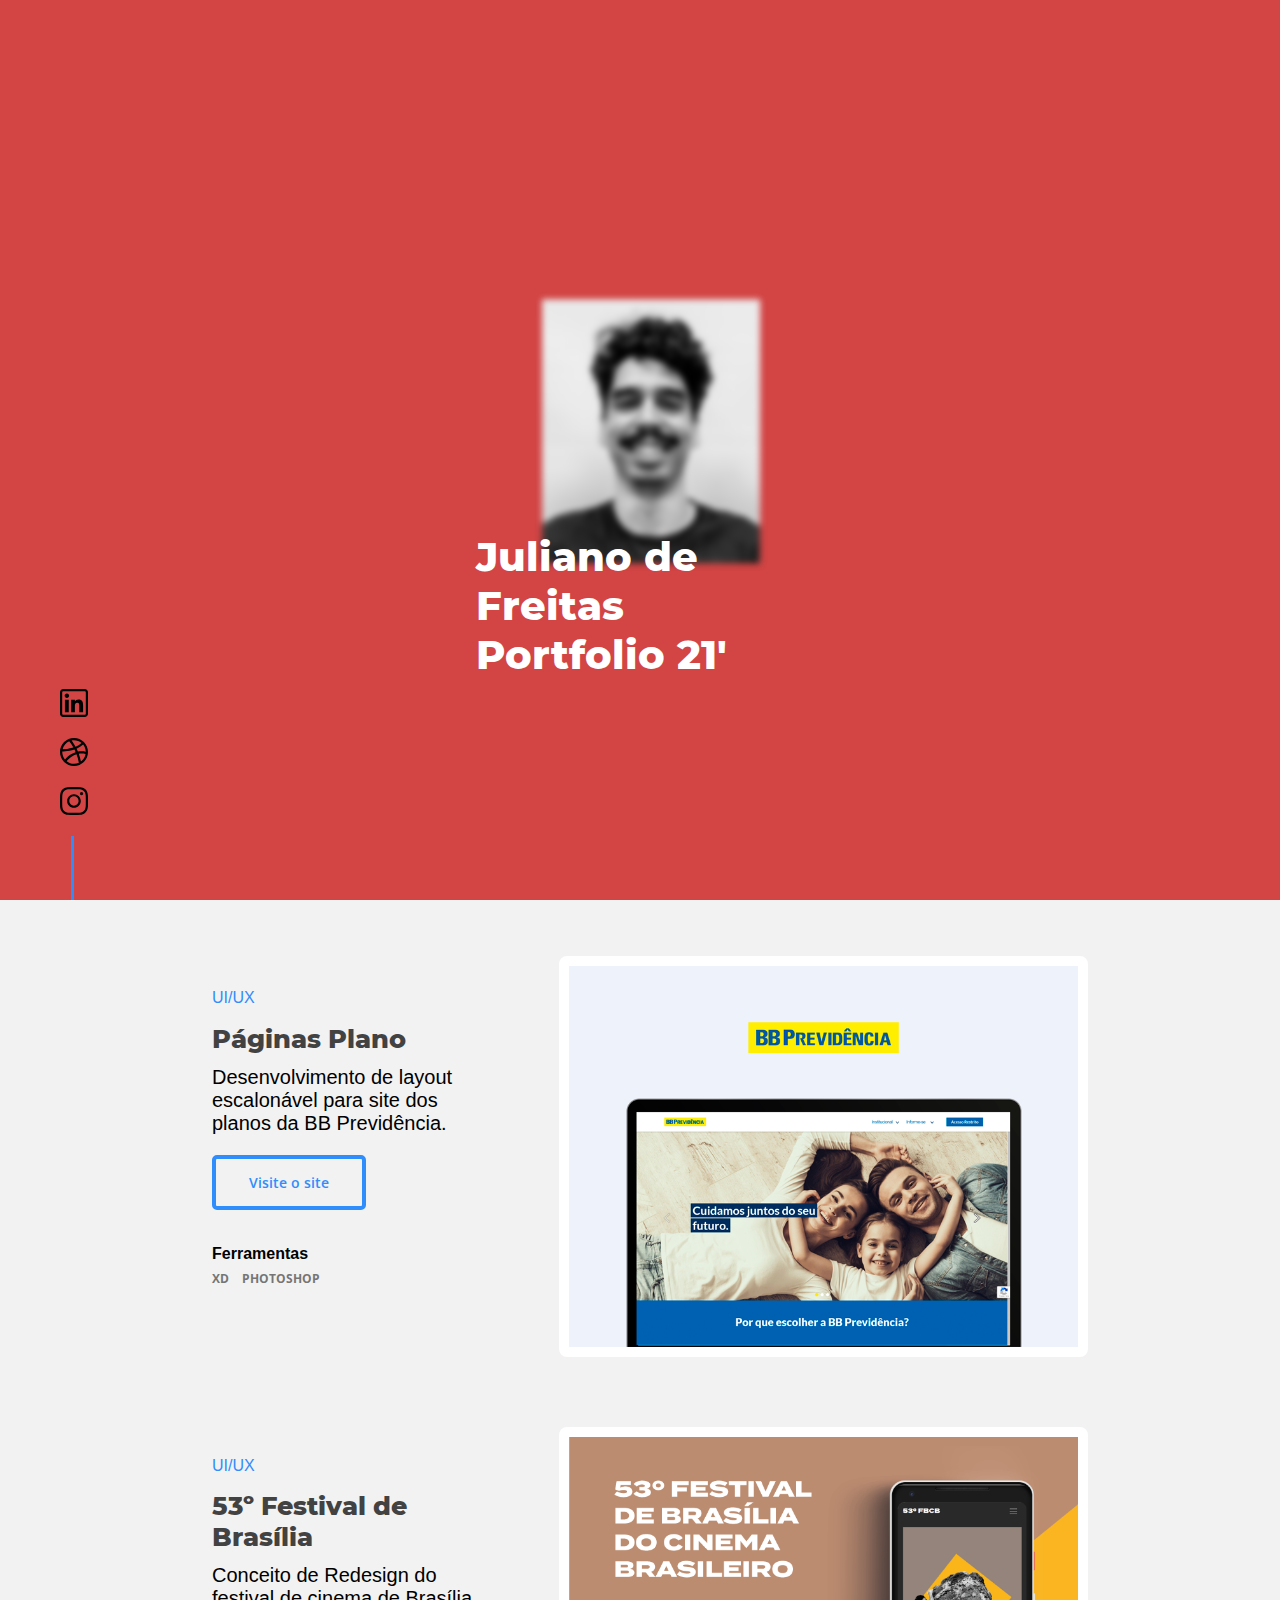
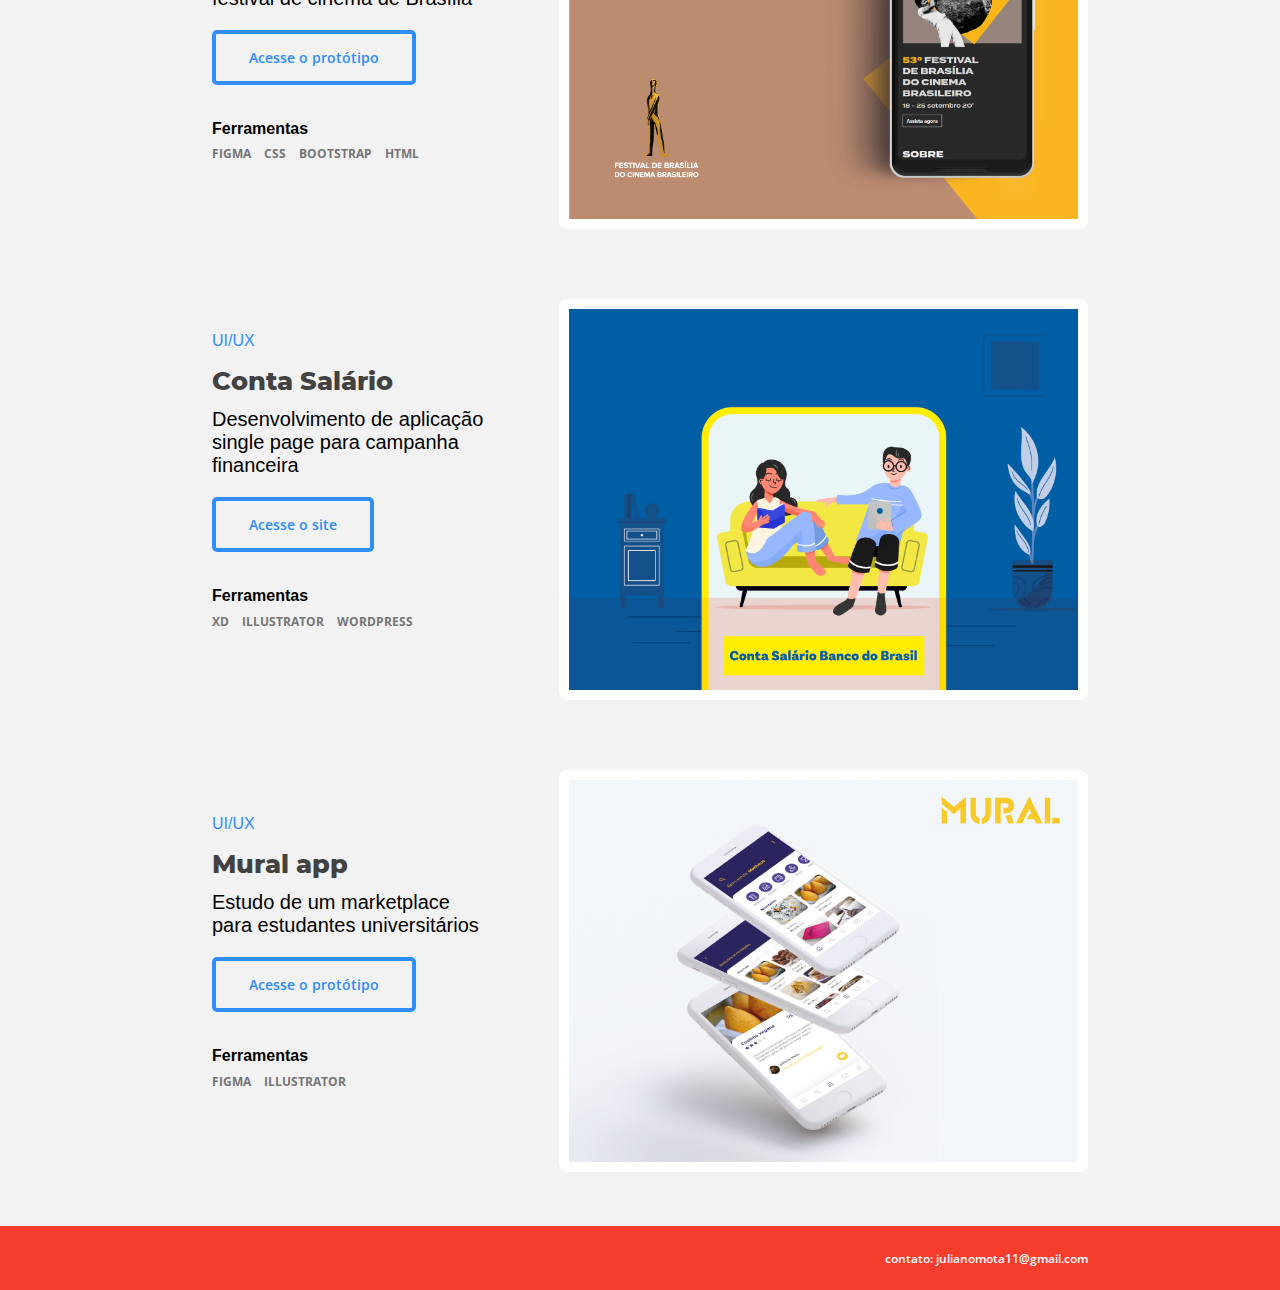
<file: index.html>
<!DOCTYPE html>
<html lang ="en">
    <head>
        <meta charset="UTF-8">
        <meta name="viewport" content="width=device-width, initial-scale=1.0">
        <meta http-equiv="X-UA-Compatible" content="ie=edge">
        <title>Portfólio</title>
        <link rel="stylesheet" href="/css/stylesheet.css" >
        <link rel="stylesheet" href="/css/trabalhos.css" >
        <link rel="stylesheet" href="/css/footer.css" >
        <link rel="stylesheet" href="/css/header.css" >
        <link href="https://fonts.googleapis.com/css?family=Poppins&display=swap" type="text/css"
        rel="stylesheet">
        <link href="https://fonts.googleapis.com/css?family=Roboto+Mono&display=swap" rel="stylesheet"> 
        <link href="https://fonts.googleapis.com/css?family=Open+Sans:400,600,700&display=swap" rel="stylesheet">
        
    </head>
    <body>
       
    <header class="header-principal">
        <div class="socialcolumn">
             <div class="socialcolumn_icons">
                <a  class="socialcolumn_icon" target="_blank" href="https://www.linkedin.com/in/freitasjuliano/"><img src="/images/linkedin.svg"></img></a>
                <a class="socialcolumn_icon" target="_blank" href="https://dribbble.com/JulianoF"><img src="/images/basketball.svg"></img></a>
                <a class="socialcolumn_icon" target="_blank" href="https://www.instagram.com/skatepapel/"><img src="/images/instagram.svg"></img></a>
             </div>
        </div>
    </header>

        <div class="conteudo">
            <img class="minhafoto" src="/images/perfil3.jpg" alt="perfil" id="photo">
            <div class="texto">
                <h1 id="nome">
                    Juliano de
                    <br>
                    Freitas
                    <br>
                    Portfolio 21'</h1>
            </div>
        </div>

        

<div class="trabalhos" >
    
    
        <!--Projeto1 página Planos-->
        <div class="descricao" id="un">
            <div>
                <span>UI/UX</span>
                <h1> Páginas Plano</h1>
                <p>Desenvolvimento de layout escalonável para site dos planos da BB Previdência.</p>
                <a href="https://bbprevidencia.com.br/bbprevrealizemais"><button>Visite o site</button></a>
                <h4>Ferramentas</h4>
                <p class="ferramentas">Xd  Photoshop</p>
            </div>
        </div>

        <div class="container" id="deux"> 
           <a href="https://bbprevidencia.com.br/bbprevrealizemais"> <img class="jazz" src="/images/bbprevidencia_ui.png" alt="UI BB Previdência"><div class="overlay"></div></a>
        </div>

        <!--Projeto 2 - Festival -->
        <div class="descricao" id="trois">
            <div>
                <span>UI/UX</span>
                <h1>53º Festival de Brasília</h1>
                <p> Conceito de Redesign do festival de cinema de Brasília</p>
                <a href="https://lucid-einstein-e9de6b.netlify.app/"><button>Acesse o protótipo</button></a>
                <h4>Ferramentas</h4>
                 <p class="ferramentas">figma  css  bootstrap  html</p>
             </div>
        </div>

        <div class="container" id="quatre"> 
            <a href="https://lucid-einstein-e9de6b.netlify.app/"><img class="jazz" src="/images/festivaldebrasilia_ui.png" alt="Festival de brasília"><div class="overlay"></div></a>
        </div>
    
    <!-- Projeto 2
        <div class="descricao" id="trois">
            <div>
                <span>EDITORIAL</span>
                <h1>Manuais Litro de Luz</h1>
                <p> Manual feito para a ONG LItro de Luz com ilustrações passo a passo para a montagem dos dispositivos.</p>
                <a href="/litro.html"><button>Projeto Completo</button></a>
                <h4>Ferramentas</h4>
                 <p class="ferramentas">Illustrator  Indesign</p>
             </div>
        </div> 

        <div class="container" id="quatre"> 
            <a href="./litro.html"><img class="jazz" src="/images/litro_capa.jpg" alt="Litro de Luz"><div class="overlay"></div></a>
        </div>
       -->

        <!--Projeto 3-->
        <div class="descricao" id="cinq">
            <div>
                <span>UI/UX</span>
                <h1>Conta Salário</h1>
                <p>Desenvolvimento de aplicação single page para campanha financeira</p>
                <a target="_blank" href="http://contasalario.bbprevidencia.com.br"><button>Acesse o site</button></a>
                <h4>Ferramentas</h4>
                <p class="ferramentas">Xd Illustrator WordPress</p>
             </div>
        </div>
        <div class="container" id="six"> 
            <a target="_blank" href=""http://contasalario.bbprevidencia.com.br"><img class="jazz" src="./images/conta-salario-BBP.png" alt="mural app"><div class="overlay"></div></a>
        </div>
    
       <!--Projeto 4-->
        <div class="descricao" id="sept">
            <div>
                <span>UI/UX</span>
                <h1>Mural app</h1>
                <p>Estudo de um marketplace para estudantes universitários</p>
                <a target="_blank" href="https://www.figma.com/proto/yUv1YjyE6gDUC2h342AkTZ/Untitled?node-id=26%3A1&scaling=scale-down"><button>Acesse o protótipo</button></a>
                <h4>Ferramentas</h4>
                 <p class="ferramentas">figma  Illustrator </p>
             </div>
        </div>
        <div class="container" id="huit"> 
            <a target="_blank" href="https://www.figma.com/proto/yUv1YjyE6gDUC2h342AkTZ/Untitled?node-id=26%3A1&scaling=scale-down"><img class="jazz" src="./images/mural_capa_.png" alt="mural app"><div class="overlay"></div></a>
        </div>
    
    <!--Projeto 3 - relatório anual BB 18
        <div class="descricao" id="cinq">
            <div>
                <span>EDITORIAL</span>
                <h1>Relatório Anual BBP</h1>
                <p> Criação de identidade visual para o relátorio anual da BB Previdência ano 2018.</p>
                <a target="_blank" href="https://www.bb.com.br/docs/pub/inst/dwn/PrevidRelatAnual2018.pdf"><button class="bbp">Acesse o PDF</button></a>
                <h4>Ferramentas</h4>
                 <p class="ferramentas">Photoshop Illustrator Indesign </p>
             </div>
        </div>
        <div class="container" id="six"> 
            <a target="_blank" href="https://www.bb.com.br/docs/pub/inst/dwn/PrevidRelatAnual2018.pdf"><img class="jazz" src="/images/bbpre_capa.png" alt="BB Previência Relatório"><div class="overlay"></div></a>
        </div>
        -->
    
     <!--jazz
        <div class="descricao" id="un">
            <div>
                <span>EDITORIAL</span>
                <h1> História social do Jazz</h1>
                <p>Projeto acadêmico de redesign do livro História social do jazz.</p>
                <a href="./jazz.html"><button>Projeto Completo</button></a>
                <h4>Ferramentas</h4>
                <p class="ferramentas"> Photoshop  Illustrator  Indesign  C4D</p>
            </div>
        </div>

        <div class="container" id="deux"> 
           <a href="./jazz.html"> <img class="jazz" src="/images/jazz_capa.jpg" alt="Livro jazz"><div class="overlay"></div></a>
        </div>
        -->
    
        <!-- Projeto 4 - stay gold 
        <div class="descricao" id="sept">
            <div>
                <span>EDITORIAL</span>
                <h1> História social do Jazz</h1>
                <p>Projeto acadêmico de redesign do livro História social do jazz.</p>
                <a href="./jazz.html"><button>Projeto Completo</button></a>
                <h4>Ferramentas</h4>
                <p class="ferramentas"> Photoshop  Illustrator  Indesign  C4D</p>
            </div>
        </div>

        <div class="container" id="huit"> 
             <a href="./jazz.html"> <img class="jazz" src="/images/jazz_capa.jpg" alt="Livro jazz"><div class="overlay"></div></a>
        </div>
         -->
    
        <!-- Projeto 5 dribble 
        <div class="descricao" id="neuf">
            <div>
                <span>MOTION</span>
                <h1>Dicas Financeiras</h1>
                <p> Animação feita para uma entrevista.</p>
                <a href="https://dribbble.com/JulianoF" target="_blank"><button>Dribbble</button></a>
                <h4>Ferramentas</h4>
                 <p class="ferramentas">Illustrator After Effects </p>
             </div>
        </div>
       
        <div class="container" id="dix"> 
            <img class="jazz" src="/images/money.gif" alt="Dicas Financeiras"><div class="overlay"></div>
        </div>
        -->
                    
                    
    </div>
    <footer>               
       <!-- <div class="left_footer">
            <h4 style="font-family: montserrat;">PROJETOS</h4>
            <ul>
               <li><a href="/jazz.html">História social do Jazz</a></li>
                <li><a href="/litro.html">Manuais Litro de Luz</a></li>
                <li><a href="https://www.bb.com.br/docs/pub/inst/dwn/PrevidRelatAnual2018.pdf">Relatório BB Previdência</a></li>
                <li><a href="https://dribbble.com/JulianoF">Dicas financeiras</a></li>                    
            </ul>
        </div> -->
        <div class="right_footer">
                <div class="row_icons">
                    <a  class="icon" target="_blank" href="https://www.linkedin.com/in/freitasjuliano/"><img src="/images/linkedin.svg"></img></a>
                    <a class="icon" target="_blank" href="https://dribbble.com/JulianoF"><img src="/images/basketball.svg"></img></a>
                    <a class="icon" target="_blank" href="https://www.instagram.com/skatepapel/"><img src="/images/instagram.svg"></img></a>
                </div>
                <div class="github">
                    <p>
                       contato: julianomota11@gmail.com
                    </p>
                </div>
        </div>
</footer>
</body>
</file>
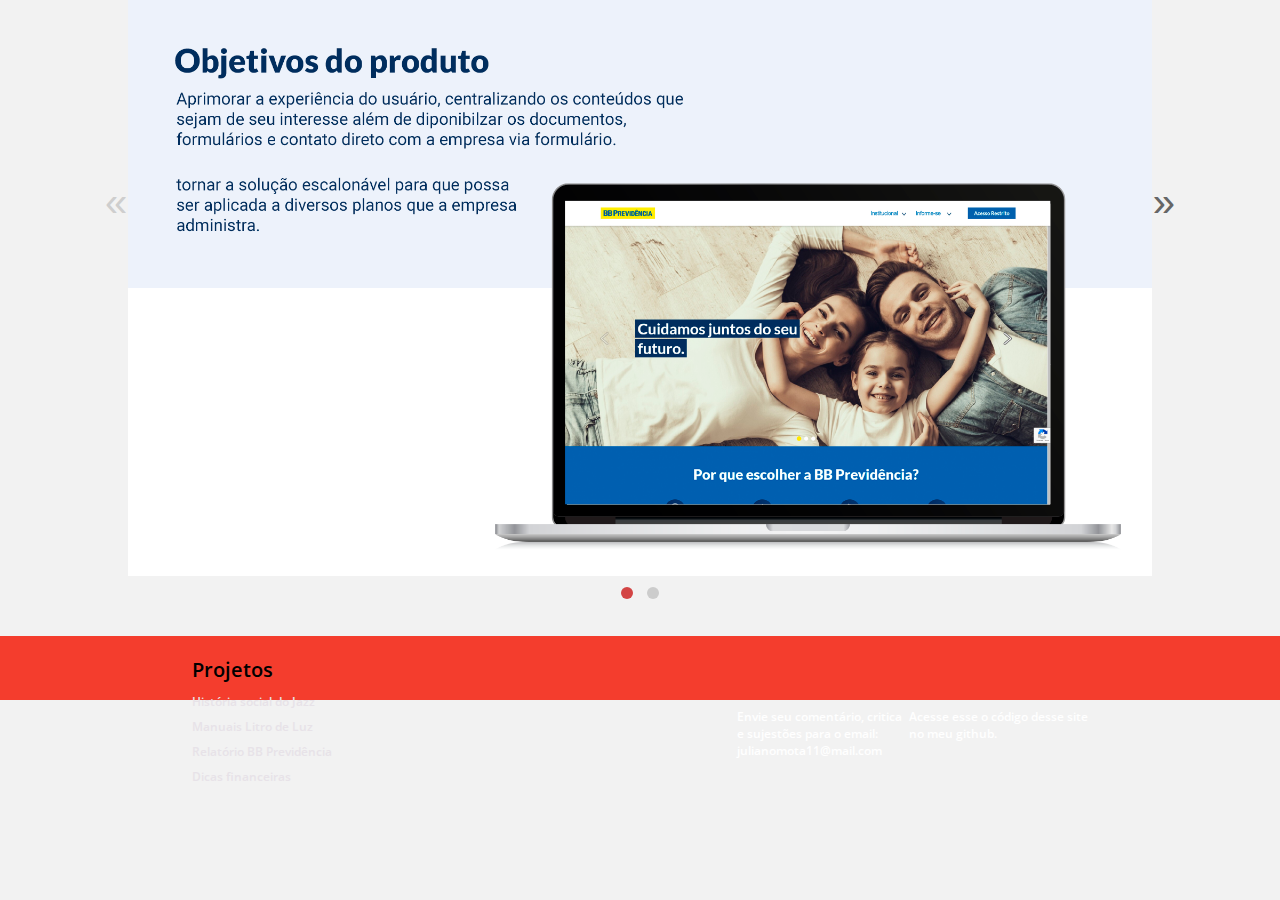
<file: jazz.html>
<!DOCTYPE html>
<html lang ="en">
    <head>
        <meta charset="UTF-8">
        <meta name="viewport" content="width=device-width, initial-scale=1.0">
        <meta http-equiv="X-UA-Compatible" content="ie=edge">
        <title>Portfólio</title>
        <link rel="stylesheet" type="text/css" href="/css/glider.min.css">
        <link rel="stylesheet" href="/css/jazz.css" >
        <link rel="stylesheet" href="/css/header.css" >
        <link rel="stylesheet" href="/css/footer.css" >
        <link href="https://fonts.googleapis.com/css?family=Poppins&display=swap" type="text/css"
        rel="stylesheet">
        <link href="https://fonts.googleapis.com/css?family=Roboto+Mono&display=swap" rel="stylesheet"> 
        <link href="https://fonts.googleapis.com/css?family=Open+Sans:400,600,700&display=swap" rel="stylesheet">
        <link href="https://fonts.googleapis.com/css?family=Didact+Gothic&display=swap" rel="stylesheet">
        
    </head>
    <body>
    <div class="glider-contain">
        <div class="glider">
          <div><img src="/images/objetivos_bbp.png"></div>
          <div><img src="/images/prototipação_telas.png"></div>        
        </div>
      
        <button role="button" aria-label="Previous" class="glider-prev">«</button>
        <button role="button" aria-label="Next" class="glider-next">»</button>
        <div role="tablist" class="dots"></div>
      </div>

      <script src="glider.min.js"></script>

      <script>      
            new Glider(document.querySelector('.glider'), {
        slidesToShow: 1,
        dots: '.dots',
        draggable: true,
        arrows: {
            prev: '.glider-prev',
            next: '.glider-next'
        }
        });      
      </script>
    
    <main>
       <!-- <h1 class="titulo_projeto"> História Social do Jazz</h1>
        <div class="descricao_projeto">
            <div class="escrito">
                <h4>Ano do Projeto: 2019</h4>
                <h4 class="titulo_ferramentas">Ferramentas</h4>
                <p class="ferramentas"> Photoshop  Illustrator  Indesign  C4D</p>
                <p>Projeto acadêmico de redesign do livro História social do jazz. Esta versão foi pensada para, através de fotografias clássicas,
                complementar o cenário construído por Hobsbawn ao longo da sua interpretação sociocultural do estilo.</p> 
            </div>  -->

            
        </div>

        <!--
        <div class="photos">
            <div>
                <img class="img_body" src="/images/jazz_3.png">
            </div>
            <div>
                <img class="img_body" src="/images/jazz_4.png">
            </div>
        </div>
            <div class="inter_text">
                <p>As fotografia em ordem:  (I) <a href="https://www.theguardian.com/music/gallery/2018/dec/17/a-great-day-in-harlem-behind-art-kaness-classic-1958-jazz-photograph"> Great Day in Harlem</a> fotográfo: Art Kane. Flying Lotus fotográfo: desconhecido.
                . <br>
            </div>
        <img class="img_body" src="/images/jazz_5.png">
        <img class="img_body" src="/images/jazz_6.png">
        <img class="img_body" src="/images/jazz_7.png">
        -->
    </main>

        <footer>               
            <div class="left_footer">
                <h4>Projetos</h4>
                <ul>
                <li><a href="/jazz.html">História social do Jazz</a></li>
                    <li><a href="/litro.html">Manuais Litro de Luz</a></li>
                    <li><a href="">Relatório BB Previdência</a></li>
                    <li><a>Dicas financeiras</a></li>                     
                </ul>
            </div>
            <div class="right_footer">
                    <div class="row_icons">
                        <a  class="icon" target="_blank" href="https://www.linkedin.com/in/freitasjuliano/"><img src="./images/linkedin.svg"></img></a>
                        <a class="icon" target="_blank" href="https://dribbble.com/JulianoF"><img src="./images/basketball.svg"></img></a>
                        <a class="icon" target="_blank" href="https://www.instagram.com/skatepapel/"><img src="./images/instagram.svg"></img></a>
                    </div>
                    <div class="email">
                        <p>
                        Envie seu comentário, critica <br>
                        e sujestões para o email: <br>
                        julianomota11@mail.com</p>
                    </div>
                    <div class="github">
                        <p>
                            Acesse esse o código desse site<br>
                            no meu github.
                        </p>
                    </div>
            </div>
        </footer>
    
    </body>
</file>
<file: css/stylesheet.css>
*{
    margin: 0 auto;
    padding: 0;
    box-sizing: border-box;
}
@font-face{
    src: url(../fonts/Montserrat-ExtraBold.ttf);
    font-family: montserrat;
    
}

@font-face{
    src: url(../fonts/Montserrat-Regular.ttf);
    font-family: montserrat-regular;
    
}

@font-face{
  src: url(../fonts/clarendon-lt-std-roman.otf);
  font-family: Clarendon;
}

body {
  width: 100vw;
}

.overlay {
  position: absolute;
  top: 0;
  bottom: 0;
  left: 0;
  right: 0;
  height: 100%;
  width: 100%;
  opacity: 0;
  transition: .5s ease;
  background-color: #308DFC;

}

.container:hover .overlay {
  opacity: 0.3;
  border: 10px solid;
  border-radius: 8px;
  border-color: #308DFC;
}

#nome:hover {
  color: #F4D8CD;
  transition: .5s ease;
}

.conteudo {
  height: 100vh;
  background-color:  #D34444;
  max-width: 100vw;
}

.minhafoto{
    position: absolute;
    display: block;
    left: 50%;
    width: 40%;
    top: 45%;
    transform: translate(-45%, -40%);
    animation: yourAnimation 1.2s  0s ease;
    filter: blur(3px);
    -webkit-filter: blur(3px);
}

@keyframes yourAnimation{
  0%{
      transform: translate(-45%,0);
      opacity: 0;
      }
  100%{
      transform: translate(-45%,-40%);
      opacity: 1;
      }
}

.texto{
    position: absolute;
    display: block;
    left: 50%;
    top: 60%;
    transform: translate(-50%, -65%);
    min-width: 200px;
    animation: yourAnimation2 1.2s  0s ease;
}

@keyframes yourAnimation2{
  0%{
      transform: translate(-50%,0%);
      opacity: 0;
      }
      20%{
        transform: translate(-50%,0%);
        opacity: 0;
        }

  100%{
      transform: translate(-50%,-65%);
      opacity: 1;
      }
}

.socialcolumn {
  position: fixed;
  bottom: 30px;
  left: 60px;
  box-sizing: border-box;
}

.socialcolumn::before{
  content: "";
  height: 4em;
  width: 3px;
  background: #308DFC;
  position: absolute;
  bottom: -30px;
  transform: translateX(11px);
}

.socialcolumn_icons {
  display: flex;
  flex-direction: column;
  margin-bottom: 24px;
}

.socialcolumn_icon {
  margin-bottom: 15px;
  padding: 0 !important;
}

.socialcolumn_icon:nth-of-type(3) {
  margin-bottom: 25px;
}

.socialcolumn_icon img{
 width: 28px;
 height: 28px;
}

.socialcolumn_icon:hover {
  opacity: 0.6;
}

.more_infos {
    position: absolute;
        display: block;
        left: 50%;
        width: 80%;
        top: 85%;
        transform: translate(-45%, -40%)
}

      .more_infos p, .more_infos img {
        display: inline;
}
 
.cta {
  display: flex;
  background-color: white;
  width: 40%;
  padding: 15px 40px;
  color: #D34444;
  border: none;
  font-family: 'Noto Sans', sans-serif;
  align-items: center;
  justify-content: center;
  font-weight: 700;
}

.cta:hover {
  background-color: #2a6bda;
  color: white;
  transition: .3s ease;
}

.midias {
    font-family: 'Merriweather', serif;
    text-decoration:none;
    color:white;
    display: flex;
    padding: 10px 10px;
}

  .perfil {
    display: block;
    margin:0 auto;
    width: 66vw    
  }


.topo {
width: 80%;
}

  .conteudos{
  display: inline;
}
      
      @media only screen and (min-width: 250px) {
    
      .conteudo {
        height: 70vh;
      }

      .side_text {
        width: 80%;   
      }

      .side_text p {
        margin-top: 20px;
        font-size: 20px;
      }

      .cta {
        margin-top: 15px;
        width: 100%;
        margin-bottom: 30px;
        margin-left: 0;
        margin-right: 0;
      }

      #nome {
        font-family: montserrat;
        font-size: 1.6rem;
        color: #fff;
      }

      .minhafoto{
        position: absolute;
        display: block;
        left: 50%;
        width: 40%;
        top: 30%;
        transform: translate(-45%, -40%)
      }

      .texto{
        top: 45%;        
    }

    
    }

@media only screen and (min-width: 768px) {
  /* tablets */
  
  
 
  /* index */
  .minhafoto{
    position: absolute;
    display: block;
    left: 50%;
    width: 30%;
    top: 30%;
    transform: translate(-45%, -40%)
}

#nome {
    font-family: montserrat;
    font-size: 1.8rem;
    color: white;
}

#nome {
  font-size: 2.3rem;

}
.texto{
    position: absolute;
    display: block;
    left: 45%;
    top: 53%;
    transform: translate(-50%, -65%);
    min-width: 200px;
}

  /*sobre*/
  .sobre {
    font-size: 30px;
    padding: 0 10% 2% 10%;
    line-height: 1.5em;  
  }
  
  
  .side_text {
    width: 80%;   
  }


  .cta {
    margin-top: 15px;
    width: 80%;
    margin-bottom: 30px;
    margin-left: 61.4px;
    margin-right: 0;
    font-size: 20px;
  }

  .perfil {
  width: 500px;
  }
  
  }
  @media only screen and (min-width: 1024px) {
    /* header */
  .header-principal a {
    font-size: 28px;
    padding: 30px 40px;
  }
     
    .cabecalho, .cabecalho2{
    height: 60px;  
    }

    .descricao p {
      font-size: 25px;
    }



    .button{
      margin-top: 9px;
      font-size: 43px;
    }

    #nome {
      font-family: montserrat;
      font-size: 2.2rem;
      color: white;
  }

  #nome {
    font-size: 3rem;
  }


  .texto{
      position: absolute;
      display: block;
      left: 45%;
      top: 45%;
      transform: translate(-50%, -65%);
      min-width: 200px;
  }

  .descricao{
    font-size: 21px;
  }
   /*sobre*/
   .sobre {
    font-size: 40px;
    padding: 5% 10% 6% 10%;
    line-height: 1.5em;
  }
  
  .conteudos img {
    width: 80px;
      height: 80px;
      margin: 2rem;
  }
.midias {
  font-size: 33px;
  margin-top: 15px;
}
 
}

@media only screen and (min-width: 1200px) {

 /* index */

  .conteudo {
    height: 100vh;
  }

  .minhafoto{
    position: absolute;
    display: block;
    left: 50%;
    width: 17%;
    top: 45%;
    transform: translate(-45%, -40%)
}

#nome {
    font-family: montserrat;
    font-size: 2.3rem;
    color: white;
}

#nome {
  font-size: 2.5em;
}

.texto{
    position: absolute;
    display: block;
    left: 45%;
    top: 65%;
    transform: translate(-40%, -36%);
    min-width: 200px;
    animation: yourAnimation4 1.2s  0s ease;
}

@keyframes yourAnimation4{
  0%{
      transform: translate(-40%,0%);
      opacity: 0;
      }
      20%{
        transform: translate(-40%,0%);
        opacity: 0;
        }

  100%{
      transform: translate(-40%,-36%);
      opacity: 1;
      }
}


}
</file>
<file: css/trabalhos.css>
*{
    margin: 0 auto;
    padding: 0;
    box-sizing: border-box;
}
@font-face{
    src: url(../fonts/Montserrat-ExtraBold.ttf);
    font-family: montserrat;
    
}

@font-face{
    src: url(../fonts/Montserrat-Regular.ttf);
    font-family: montserrat-regular;
    
}

@font-face{
  src: url(../fonts/clarendon-lt-std-roman.otf);
  font-family: Clarendon;
}

body {
    background-color: #F2F2F2;
}

.trabalhos{
    width: 75vw;
    display: grid;
    grid-template-columns: 2fr 5fr;
    grid-gap: 50px;
    justify-items: center;
    align-items: center;
    justify-content: center;
    margin-bottom: 50px;
    overflow-x: hidden;  
}

.jazz {
    width: 100%;
}

.container:hover {
    opacity: 0.7;
}

.Projeto {
    display: grid;
    background-color: #EAC9C9;
}

  .container {
    display: grid;
    margin-top: 3%;
    width: 80%;
    position:relative;
}

.container img {
    border: 10px solid;
    border-radius: 8px;
    border-color: white;
    cursor: pointer;
}

  .container img:hover {
    background-color: tomato;
    opacity: 1;
}

.descricao{
    padding-top: 5em;
    display: grid;
    width: 80%;
    font-family: 'Lato', sans-serif;
    font-size: 1rem;
    color:black;
    margin-bottom: 8%;
}

.descricao span{
    color: #308DFC;
}

.descricao h1 {
    margin: 0;
    text-align: left;
    font-family: montserrat;
    font-size: 1.6rem;
    color: #424242;
    margin-top: 0.6em;

}

.descricao p {
    font-size: 20px;
    margin-top: 0.6em;
}

.descricao button {
    margin: 20px 0;
    padding: 14px 33px;
    border: 4px solid;
    border-color: #308DFC;
    background-color: #F2F2F2;
    color: #308DFC;
    border-radius: 5px;
    font-family: 'Open Sans', sans-serif;
    font-weight: 600;
    cursor: pointer;
    font-size: 14px;
    transition: ease 0.6s;
}

.descricao button:hover {
    background-color: #308DFC;
    color:white;
}

.bbp:hover {
    background-color: #D34444 !important;
    border-color: #D34444;
}

.descricao h4 {
    margin-top: 15px;    
}

.ferramentas {
    font-size: 12px !important;
    text-transform: uppercase;
    font-weight: bold;
    color: #757575;
    word-spacing: 10px;
    font-family: 'Open Sans', sans-serif;
    font-weight: 700;
}

#un {
    order: 1;
}

#deux {
    order: 0;
}

#trois {
    order: 3;
}

#quatre {
    order: 2;
}

#cinq {
    order: 5;
}

#six {
    order: 4;
}

#sept {
    order: 7;
}

#huit {
    order:6;
}

#neuf {
    order: 9;
}

#dix {
    order: 8;
}



@media only screen and (min-width: 300px) {

    .trabalhos {
    width: 80vw;
    display: grid;
    grid-template-columns: 1fr;
    grid-template-rows: repeat(1fr);
    grid-gap: 50px;
    justify-items: center;
    align-items: center;
    justify-content: center;
    margin-bottom: 50px;
    }

    .descricao {
        display: none;
    }

    .container {
        width: 100%;
        
    }

    .socialcolumn {
        display: none;
    }
   
}

@media only screen and (min-width: 768px) {

    .trabalhos {
        grid-gap: 0px
    }

    .descricao {
        display: grid;
        width: 100%;
        padding: 20px;
        background-color: white;
        justify-items: left;
        align-items: flex-start;
        justify-content: flex-start;
        border-radius: 0 0 10px 10px;

    }
}

@media only screen and (min-width: 1024px) { 

    .socialcolumn {
        display: flex;
    }

    .trabalhos{
        width: 75vw;
        display: grid;
        grid-template-columns: 3fr 5fr;
        grid-gap: 50px;
        justify-items: center;
        align-items: center;
        justify-content: center;
        margin-bottom: 50px;
        
}

#un {
    order: 0;
}

#deux {
    order: 1;
}

#trois {
    order: 2;
}

#quatre {
    order: 3;
}

#cinq {
    order: 4;
}

#six {
    order: 5;
}

#sept {
    order: 6;
}

#huit {
    order:7;
}

#neuf {
    order: 8;
}

#dix {
    order: 9;
}

.descricao {
    background-color: #F2F2F2;
}


}


@media only screen and (min-width: 1200px) {

    .trabalhos{
        margin-top: 40px;
        width: 70vw;
    }

}
</file>
<file: css/footer.css>
footer {
    background-color: #F43D2D;
    display: flex;
    max-width: 100vw;
}

footer a {
    text-decoration: none;
    color:black;
}

footer a:hover {
    opacity: 0.6;
}

footer ul {
    list-style: none;
    margin: 10px 0;
}

footer li {
    font-family: 'Open Sans', sans-serif !important;
    font-weight: 600;
    margin: 8px 0;
}

footer h4{
margin-top: 1em;
align-items: center;
justify-content: center;
font-family: 'Open Sans', sans-serif !important;
font-weight: 600;
font-size: 20px;
}

footer img {
    width: 30px;
      height: 30px;
      margin: 20px;
}
  
  footer img:hover{
    opacity: 0.7;
}

.right_footer {
    font-family: 'Open Sans', sans-serif !important;
font-weight: 600;
}


/*.right_footer {
    display: grid;
    grid-template-rows: 1fr 2fr;
    grid-template-columns: 1fr 1fr;
    grid-template-areas: "one two"
                        "three four";
}

.row_icons {
    grid-area: two;  
    margin-right: 0;  
}

.email {
    grid-area: three;
    font-family: 'Open Sans', sans-serif !important;
    font-weight: 600;
}

.github {
    grid-area: four;
    font-family: 'Open Sans', sans-serif !important;
    font-weight: 600;
}

*/


.email, .github {
    color: white;
}
@media only screen and (min-width: 300px) {

    footer{
        height: auto;
        display: grid;
        grid-template-rows: 1fr ;
        grid-template-columns: 1fr ;
        grid-template-areas: "one"
                            "two";
    }
    
    .left_footer {
       align-items: center;
        grid-area: one;
        margin-left: 0 auto;
        text-align: center;
    }

    .left_footer a {
        color: #E7E2E8;
    }

    .right_footer {
        text-align: center;
        align-items: center;
        grid-area: two;
        margin-left: 0 auto;
        margin-bottom: 1rem;
    }

    .email{
        margin-bottom: 1rem;  
    }
}

@media only screen and (min-width: 768px) {

    footer{
        height: auto;
        display: grid;
        grid-template-columns: 1fr ;
        grid-template-areas: "a  b";
    }


    .left_footer {
        grid-area: a;
    }
    
    .right_footer {
        grid-area: b;
        display: grid;
        grid-template-rows: 1fr 1fr;
        grid-template-columns: 1fr 1fr;
        grid-template-areas: "one two"
                            "three four";
        text-align: left;
        margin-right: 40px;
    }
    
    .row_icons {
        grid-area: two;  
        margin-right: 0;  
    }
    
    .email {
        grid-area: three;
        font-family: 'Open Sans', sans-serif !important;
        font-weight: 600;
    }
    
    .github {
        grid-area: four;
        font-family: 'Open Sans', sans-serif !important;
        font-weight: 600;
    }

    .email, .github {
        align-self: baseline;
    }
}

@media only screen and (min-width: 1024px) {

    footer {
        padding: 0 15%;
        height: 64px;
    }
    
    .row_icons {
    display: none;
    }

    .left_footer, .right_footer {
        font-size: 12px;
        margin-right: 0;
        
    }

    .left_footer {
        text-align: left;
        align-items: flex-start;
        margin: 0;
        
    }





}
</file>
<file: css/header.css>
*{
    margin: 0 auto;
    padding: 0;
    box-sizing: border-box;
}
@font-face{
    src: url(../fonts/Montserrat-ExtraBold.ttf);
    font-family: montserrat;
    
}

@font-face{
    src: url(../fonts/Montserrat-Regular.ttf);
    font-family: montserrat-regular;
    
}

@font-face{
  src: url(../fonts/clarendon-lt-std-roman.otf);
  font-family: Clarendon;
}

.header-principal {
    display: block;
    text-decoration: none;
    background-color: #308DFC;
    text-align: left;
    
}

.header-principal a {
    font-family: montserrat-regular;
    text-decoration:none;
    color:white;
    display: inline-block;
    padding: 15px 10px;
    text-align: right;
}

.header-principal a:hover {
 font-weight: 700;
}


@media only screen and (min-width: 768px) {

    .header-principal a {
      font-size: 22px;
      padding: 30px 40px;
    }

@media only screen and (min-width: 1024px) {
      .header-principal a {
        font-size: 22px;
        padding: 15px 40px;
      }
    }
</file>
<file: css/jazz.css>
*{
    margin: 0 auto;
    padding: 0;
    box-sizing: border-box;
}
@font-face{
    src: url(../fonts/Montserrat-ExtraBold.ttf);
    font-family: montserrat;
    
}

@font-face{
    src: url(../fonts/Montserrat-Regular.ttf);
    font-family: montserrat-regular;
    
}

@font-face{
  src: url(../fonts/clarendon-lt-std-roman.otf);
  font-family: Clarendon;
}

body {
    background-color: #f2f2f2;
}

.glider-contain {
    scrollbar-width: none;
    width: 60vw;
    
}

::-webkit-scrollbar {
    display: none;
}

main {
    display: grid;
    width: 80vw;
}


.titulo_projeto{
    font-family: montserrat;
    font-size: 2.2rem;
    color: #2a6bda !important;
    text-align: center;
    margin-bottom: 1em;
    margin-top: 1em;
}

.descricao_projeto p, .inter_text {
    font-family: 'Didact Gothic', sans-serif;
    color:#757575;
    font-size: 26px;
}

.descricao_projeto {
    justify-items: center;
    align-items: center;
    justify-content: center;
    display: grid;
    grid-template-columns: 60% 30%;
    grid-template-rows: auto;
    grid-gap: 15%;
    max-height: auto;
}

.descricao_projeto h4 {
    font-family: 'Lato', sans-serif;
    font-size: 1.3rem;
    color:black;
    margin-bottom: 1em;

}

.titulo_ferramentas {
    margin-bottom: 5px !important;
    font-size: 17px !important;
}

.img_body img{
    max-width: auto;
    max-height: 400px;    
    margin-left: 0;
    margin-right: 0;
    box-sizing: border-box;
}

.ferramentas {
    font-size: 14px !important;
    text-transform: uppercase;
    font-weight: bold;
    color: #757575;
    word-spacing: 10px;
    font-family: 'Open Sans', sans-serif;
    font-weight: 700;
    margin-bottom: 10px;
}

@media only screen and (min-width: 300px) {

    .glider-contain {
        width: 100vw;
    }

    .glider-prev, .glider-next {
        display: none;
    }

    main {
        margin-bottom: 30px;
    }

    .descricao_projeto {
        display: grid;
        grid-template-columns: 1fr !important;
        grid-template-rows: 1fr !important;
        width: 80vw;
        margin: 0;
        grid-gap: 1rem;
    }

    .titulo_projeto {
        font-size: 1.4rem;
    }

    .escrito h4 {
        font-size: 1.05rem;
    }

    .escrito p {
        font-size: 1.5em;
    }
    
    .ferramentas {
        font-size: 1.4rem;
    }

    .img_body img {
        height: 20vh;
    }

}
@media only screen and (min-width: 1024px) {

.glider-contain {
    width: 80vw;
}

.glider-prev, .glider-next {
    display: flex;
}

.titulo_projeto {
    font-size: 2rem;
}

}
</file>
<file: css/glider.min.css>
.glider,.glider-contain{margin:0 auto;position:relative}.glider,.glider-track{transform:translateZ(0)}.glider-dot,.glider-next,.glider-prev{border:0;padding:0;user-select:none;outline:0}.glider-contain{width:100%}.glider{overflow-y:hidden;-webkit-overflow-scrolling:touch;-ms-overflow-style:none}.glider-track{width:100%;margin:0;padding:0;display:flex;z-index:1}.glider.draggable{user-select:none;cursor:-webkit-grab;cursor:grab}.glider.draggable .glider-slide img{user-select:none;pointer-events:none}.glider.drag{cursor:-webkit-grabbing;cursor:grabbing}.glider-slide{user-select:none;justify-content:center;align-content:center;width:100%;min-width:150px}.glider-slide img{max-width:100%}.glider::-webkit-scrollbar{opacity:0;height:0}.glider-next,.glider-prev{position:absolute;background:0 0;z-index:2;font-size:40px;text-decoration:none;left:-23px;top:30%;cursor:pointer;color:#666;opacity:1;line-height:1;transition:opacity .5s cubic-bezier(.17,.67,.83,.67),color .5s cubic-bezier(.17,.67,.83,.67)}.glider-next:focus,.glider-next:hover,.glider-prev:focus,.glider-prev:hover{color:#ccc}.glider-next{right:-23px;left:auto}.glider-next.disabled,.glider-prev.disabled{opacity:.25;color:#666;cursor:default}.glider-hide{opacity:0}.glider-dots{user-select:none;display:flex;flex-wrap:wrap;justify-content:center;margin:0 auto;padding:0}.glider-dot{display:block;cursor:pointer;color:#ccc;border-radius:999px;background:#ccc;width:12px;height:12px;margin:7px}.glider-dot:focus,.glider-dot:hover{background:#ddd}.glider-dot.active{background:#D34444}@media(max-width:36em){.glider::-webkit-scrollbar{opacity:1;-webkit-appearance:none;width:7px;height:3px}.glider::-webkit-scrollbar-thumb{opacity:1;border-radius:99px;background-color:rgba(156,156,156,.25);-webkit-box-shadow:0 0 1px rgba(255,255,255,.25);box-shadow:0 0 1px rgba(255,255,255,.25)}}
</file>
